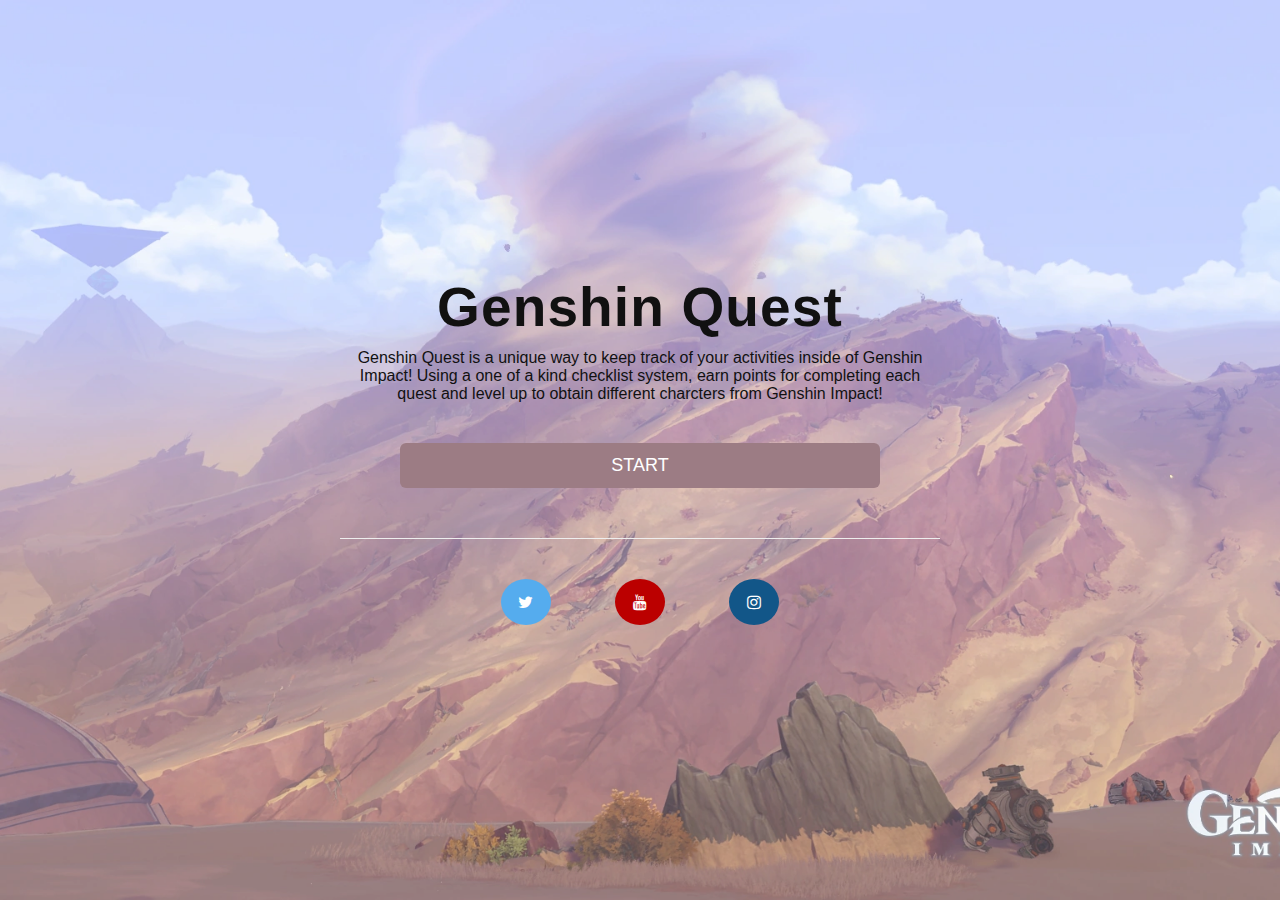
<file: index.html>
<!DOCTYPE html>
<html>
    <head>
        <meta charset="utf-8"/>
        <meta name="viewport" content="width-device-width"/>
        <title>
            Genshin Quest 
        </title>
        <link rel="stylesheet" href="css/style.css" type="text/css">
        <link rel="stylesheet" href="https://cdnjs.cloudflare.com/ajax/libs/font-awesome/4.7.0/css/font-awesome.min.css">
        <link href='https://unpkg.com/boxicons@2.1.2/css/boxicons.min.css' rel='stylesheet'>
    </head>

    <body>
        <section class = "home">
            <img class= "bgimg" src="pics/mountain.webp" alt="">
            <div class = "content">
                <h2 id ="title" class="title">Genshin Quest</h2>
                <p class="para">
                    Genshin Quest is a unique way to keep track of your activities inside of Genshin Impact! 
                    Using a one of a kind checklist system, earn points for completing each quest and 
                    level up to obtain different charcters from Genshin Impact!
                </p>

                <div>
                    <button onclick="window.location.href = 'loginsignup.html';" class = "loginbutton" >
                        START
                    </button>
                </div>

                <div class="media-icons">
                    <a href="https://twitter.com/GenshinImpact" target="_blank" class="fa fa-twitter"></a>
                    <a href="https://www.youtube.com/c/GenshinImpact" target="_blank" class="fa fa-youtube"></a>
                    <a href="https://www.instagram.com/genshinimpact/?hl=en" target="_blank" class="fa fa-instagram"></a>
                </div>

            </div>

        </section>

    <script src="https://cdnjs.cloudflare.com/ajax/libs/jquery/3.5.1/jquery.min.js"></script>
    <script src="js/index.js"></script>
</html>
</file>
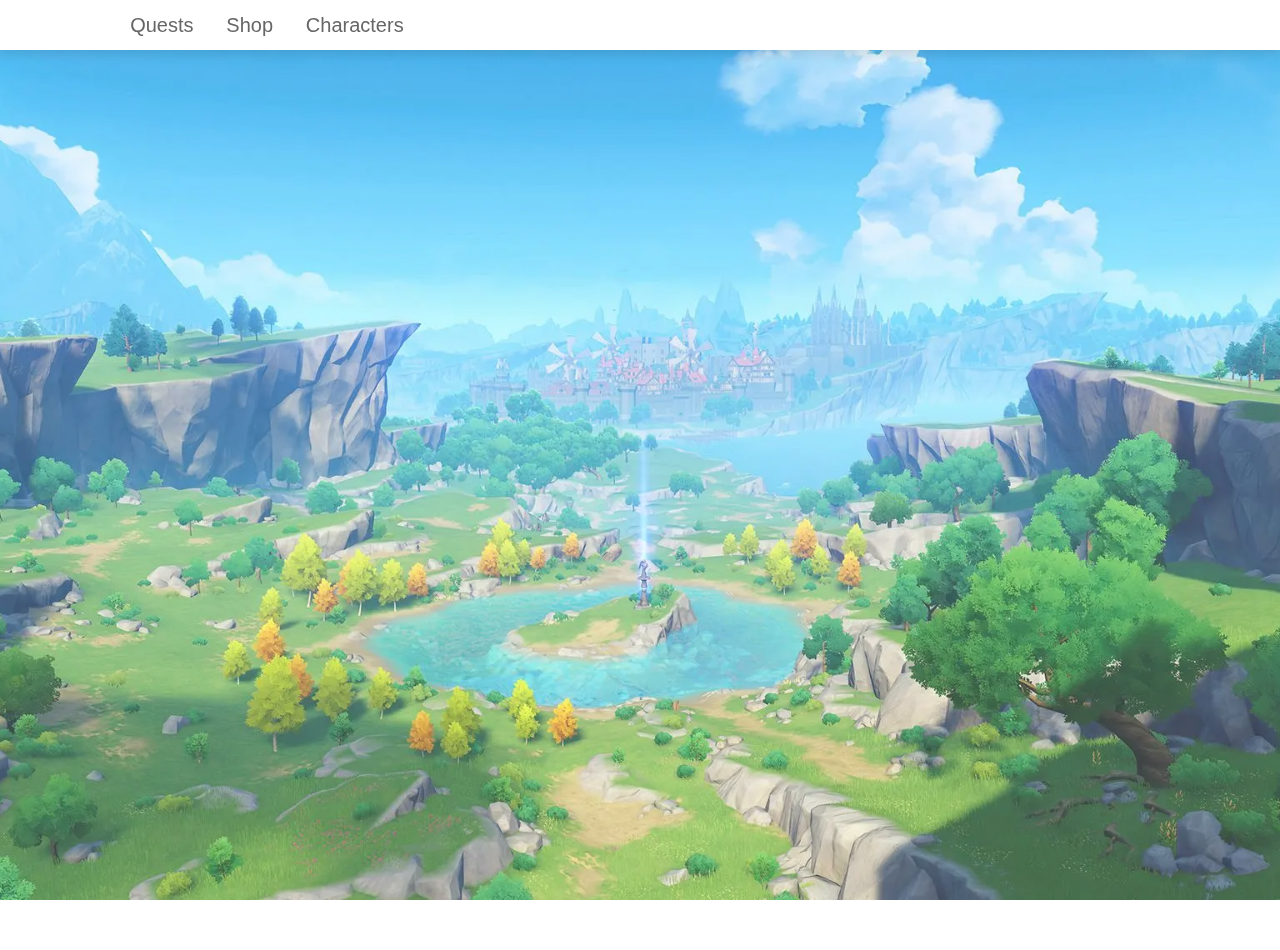
<file: characters.html>
<!DOCTYPE html>
<html lang="en">
<head>
    <meta charset="UTF-8">
    <meta name="viewport" content="width=device-width, initial-scale=1.0">
    <link rel="stylesheet" href="css/characters.css">
    <title>Select Game Character</title>
</head>

<body>
    <img class= "bgimg" src="pics/bg_view.webp" alt="">
    <!-- header section starts  -->

    <header>
        <input type="checkbox" name="checkbox" id="toggler">
        <label for="toggler" class="fas fa-bars"></label>
        
        <nav class="navbar">
            <a href="main.html">Quests</a>
            <a href="shop.html">Shop</a>
            <a href="characters.html">Characters</a>
        </nav>
    </header>

    <!-- header section ends -->

    <div class = "content">
        <div class="container">
        </div>
        <script src="https://cdnjs.cloudflare.com/ajax/libs/jquery/3.5.1/jquery.min.js"></script>
        <script src="js/characters.js"></script>
    </div>

</body>
</html>
</file>
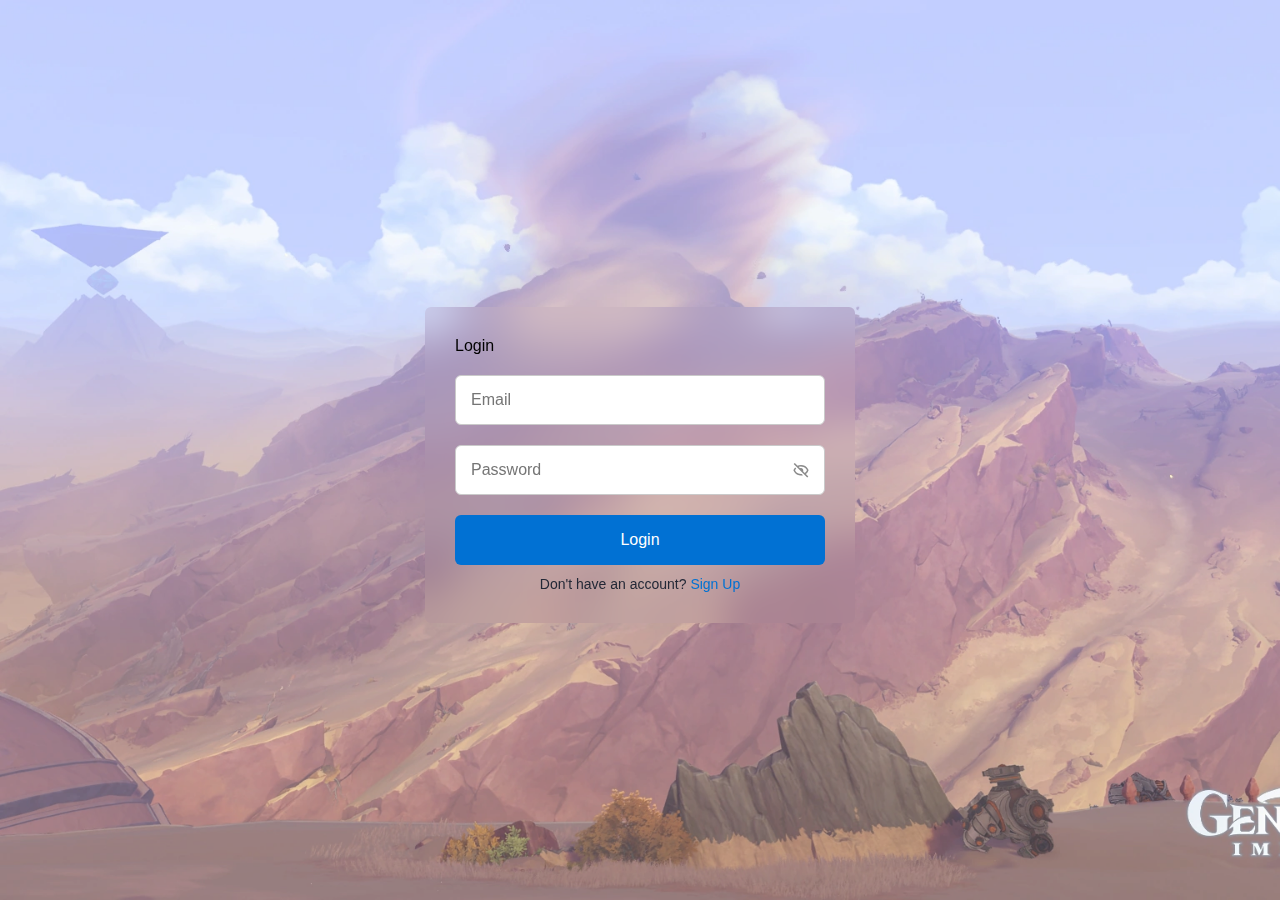
<file: loginsignup.html>
<!DOCTYPE html>
    <html>
    <head>
        <meta charset="UTF-8">
        <meta name="viewport" content="width=device-width">
        <title>Genshin Quest</title>
        <link rel="stylesheet" href="css/style.css">
        <link href='https://unpkg.com/boxicons@2.1.2/css/boxicons.min.css' rel='stylesheet'>          
    </head>

    <body>
        <img class= "bgimg" src="pics/mountain.webp" alt="">
        <section class="container forms">
             <!-- Login Form -->
             <div class="form login">
                <div class="form-content">
                    <header>Login</header>
                    <form id="login-form" action="#">
                        <div class="field input-field">
                            <input type="email" placeholder="Email" id="email-address" class="input">
                        </div>

                        <div class="field input-field">
                            <input type="password" placeholder="Password" id="password" class="password">
                            <i class='bx bx-hide eye-icon'></i>
                        </div>

                        <div class="field button-field">
                            <button id="login">Login</button>
                        </div>
                    </form>

                    <div class="form-link">
                        <span>Don't have an account? <a href="#" class="link signup-link">Sign Up</a></span>
                    </div>
                </div>
            </div>

            <!-- Signup Form -->
            <div class="form signup">
                <div class="form-content">
                    <header>Sign Up</header>
                    <form id="sign-up-form" action="#">
                        <div class="field input-field">
                            <input type="email" placeholder="Email" id="email">
                        </div>

                        <div class="field input-field">
                            <input type="text" placeholder="Username" id="username">
                        </div>

                        <div class="field input-field">
                            <input type="password" placeholder="Create password" id="password1">
                            <i class='bx bx-hide eye-icon'></i>
                        </div>

                        <div class="field input-field">
                            <input type="password" placeholder="Confirm password" class="password">
                            <i class='bx bx-hide eye-icon'></i>
                        </div>

                        <div class="field button-field">
                            <button id="sign-up">Sign Up</button>
                        </div>
                    </form>

                    <div class="form-link">
                        <span>Already have an account? <a href="#" class="link login-link">Login</a></span>
                    </div>
                </div>
            </div>
        </section>

        <script src="https://cdnjs.cloudflare.com/ajax/libs/jquery/3.5.1/jquery.min.js"></script>
        <script src="js/index.js"></script>
    </body>
</html>
</file>
<file: css/style.css>
/*intro page*/
@font-face{
    font-family: Futura;
    src: url(fonts/futura\ medium\ bt.ttf)
}

html{
    font-family: "Futura";
}

*{
    margin: 0;
    padding: 0;
    box-sizing: border-box;
    font-family: "Poppins", sans-serif;
}

/* DESCRIPTION */
 .home{
    position: relative;
    width: 100%;
    height: 100vh;
    background-position: center;
    display: flex;
    align-items: center;
    justify-content: center;
 }


 .bgimg{
    position: absolute;
    opacity: 80%;
    object-fit: cover;
    z-index: -1;
    width: 100%;
    height: 100%;
 }

.home .content{
    max-width: 600px;
    color: #111;
 }

 .content h2{
    font-size: 55px;
    letter-spacing: .03cm;
 }

 .content p{
    margin: 10px 0 40px;
 }

.content{
    text-align: center;
    align-items: center;
    justify-content: center;
}


.loginbutton{
    background-color: #9c7c84;
    color: white;
    border-radius: 6px;
    border: none;
    outline: none;
    cursor: pointer;
    height: 45px;
    width: 80%;
    font-size: 18px;
    align-items: center;
}

.loginbutton:hover{
    background-color: #9c7c7c;
    color: #111;
}


/* SOCIAL MEDIA ICONS */
.media-icons{
    width: 100%;
    margin: 0 auto;
    text-align: center;
    padding: 40px;
    padding-bottom: 0px;
    border-top: 1px solid #eee;
    margin-top: 50px;
}

.fa {
    padding: 15px;
    font-size: 50px;
    width: 50px;
    text-align: center;
    text-decoration: none;
    border-radius: 50%;
    position: relative;
}

.media-icons a:not(:last-child){
    margin-right: 60px;
}
  
.fa:hover {
    transform: scale(1.1);
}

.fa-twitter {
  background: #55ACEE;
  color: white;
}

.fa-youtube {
  background: #bb0000;
  color: white;
}

.fa-instagram {
  background: #125688;
  color: white;
}


/* LOGIN AND SIGN UP FORMSS */
 .container{
    height: 100vh;
    width: 100%;
    display: flex;
    align-items: center;
    justify-content: center;
    column-gap: 30px;
    /*background-color: #9c7c7c;*/
    z-index: -1;
}

.form{
    position: absolute;
    max-width: 430px;
    width: 100%;
    padding: 30px;
    border-radius: 6px;
    background: transparent;
    backdrop-filter: blur(20px);
    margin-top: 30px;
}
.form.signup{
    opacity: 0;
    pointer-events: none;
}
.forms.show-signup .form.signup{
    opacity: 1;
    pointer-events: auto;
}
.forms.show-signup .form.login{
    opacity: 0;
    pointer-events: none;
}

.form .field{
    position: relative;
    height: 50px;
    width: 100%;
    margin-top: 20px;
    border-radius: 6px;
}
.field input,
.field button{
    height: 100%;
    width: 100%;
    border: none;
    font-size: 16px;
    font-weight: 400;
    border-radius: 6px;
}
.field input{
    outline: none;
    padding: 0 15px;
    border: 1px solid#CACACA;
}
.field input:focus{
    border-bottom-width: 2px;
}
.eye-icon{
    position: absolute;
    top: 50%;
    right: 10px;
    transform: translateY(-50%);
    font-size: 18px;
    color: #8b8b8b;
    cursor: pointer;
    padding: 5px;
}
.field button{
    color: #fff;
    background-color: #0171d3;
    transition: all 0.3s ease;
    cursor: pointer;
}
.field button:hover{
    background-color: #016dcb;
}
.form-link{
    text-align: center;
    margin-top: 10px;
}
.form-link span,
.form-link a{
    font-size: 14px;
    font-weight: 400;
    color: #232836;
}
.form a{
    color: #0171d3;
    text-decoration: none;
}
.form-content a:hover{
    text-decoration: underline;
}
.line{
    position: relative;
    height: 1px;
    width: 100%;
    margin: 36px 0;
    background-color: #d4d4d4;
}
.line::before{
    content: 'Or';
    position: absolute;
    top: 50%;
    left: 50%;
    transform: translate(-50%, -50%);
    background-color: #FFF;
    color: #8b8b8b;
    padding: 0 15px;
}
.media-options a{
    display: flex;
    align-items: center;
    justify-content: center;
}
a.facebook{
    color: #fff;
    background-color: #4267b2;
}
a.facebook .facebook-icon{
    height: 28px;
    width: 28px;
    color: #0171d3;
    font-size: 20px;
    border-radius: 50%;
    display: flex;
    align-items: center;
    justify-content: center;
    background-color: #fff;
}
.facebook-icon,
img.google-img{
    position: absolute;
    top: 50%;
    left: 15px;
    transform: translateY(-50%);
}
img.google-img{
    height: 20px;
    width: 20px;
    object-fit: cover;
}
a.google{
    border: 1px solid #CACACA;
}
a.google span{
    font-weight: 500;
    opacity: 0.6;
    color: #232836;
}

@media screen and (max-width: 400px) {
    .form{
        padding: 20px 10px;
    }
    
}

/* ----  Responsiveness   ----  */
@media (max-width: 780px) {

    body {
        display: flex;
        flex-wrap: wrap;
        justify-content: center;
        align-items: center;
    }

}

/* SOCIAL MEDIA ICONS 

.media-icons{
    display: flex;
    justify-content: center;
    align-items: end;
    margin: auto;
}

.media-icons a{
    position: relative;
    color: #111;
    font-size: 25px;
    transition: 0.3s;
    transition-property: transform;
}

.media-icons a:not(:last-child){
    margin-right: 60px;
}

.media-icons a:hover{
    transform: scale(1.5);
} */





/*


.wrapper-login.input-box{
    position: relative;
    width: 100%;
    height: 50px;
    margin: 40PX 0;
}

.input-box{
    width: 100%;
    height: 100%;
    background: transparent;
    border: 1px solid #fff;
    outline: none;
    border-radius: 40px;
}

.input-box label{
    position: absolute;
    top:50%;
    font-size: 1cm;
}

.input-box.icon{
    position: absolute;
    top: 14px;
    left: 15px;
    font-size: 1.2cm;
    color: #fff;
} */

/*  

.header{
    position: fixed;
    top: 0;
    left: 0;
    width: 100%;
    padding: 20px 100px;
    display: flex;
    justify-content: space-between;
    align-items: center;
    z-index: 99;
}

.header.logo{
    font-size: 1.7cm;
    color: white;
    text-decoration: none;
}

section{
    position: relative;
    width: 100%;
    min-height: 100vh;
    display: flex;
    flex-direction: column;
    justify-content: center;
}

header{
    position: relative;
    top: 0;
    width: 100%;
    padding: 30px 100px;
    display: flex;
    justify-content: space-between;
    align-items: center;
}

.content{
    max-width: 650px;
    margin: 60px 100px;
}

.title{
    color: #226A80;
    font-size: 55px;
    text-transform: uppercase;
    font-weight: 800;
    letter-spacing: 2px;
    line-height: 60px;
    margin-bottom: 30px;
}

.para{
    font-size: 16px;
    font-weight: 500;
    margin-bottom: 40px;
}

.loginbutton{
    color: #fff;
    background: #226A80;
    text-decoration: none;
    text-transform: uppercase;
    font-weight: 700;
    letter-spacing: 2px;
    padding: 10px 20px;
    border-radius: 5px;
    transition: 0.3s;
    transition-property: background;
}

.loginbutton:hover{
    background: #0C4F60;
}

.bgpic{
    position: absolute;
    opacity: 80%;
    object-fit: cover;
    z-index: -1;
    width: 100%;
    height: 100%;
}

@media (max-width: 960px){
    .title{
        font-size: 45px;
        font-weight: 50px;
    }

    .para{
        font-size: 14px;
    }
}

@media (max-width: 560px){
    .title{
        font-size: 35px;
        font-weight: 40px;
    }

    .para{
        font-size: 14px;
    }
} */
</file>
<file: css/characters.css>
* {
    margin: 0;
    padding: 0;
    box-sizing: border-box;
    font-family: 'Montserrat', sans-serif;
}


.content {
    font-size: 14px;
    min-height: 100vh;
    width: 100%;
    display: flex;
    justify-content: center;
    align-items: center;
    padding: 20px;
}

.bgimg{
    position: absolute;
    opacity: 80%;
    object-fit: cover;
    z-index: -1;
    width: 100%;
    height: 100%;
 }

.container {
    position: relative;
    display: flex;
    justify-content: center;
    align-items: center;
    flex-wrap: wrap;
}

.card {
    position: relative;
    width: 270px;
    height: 650px;
    margin: 2em;
    display: grid;
    grid-template-columns: 1fr;
    grid-template-rows: 180px 1fr auto;
}

.card-body{
    display: flex;
    flex-direction: column;
    align-items: center;
}

.card-image {
    position: relative;
    border-top-left-radius: 18px;
    border-top-right-radius: 18px;
    z-index: 2;
    display: flex;
    justify-content: center;
    align-items: center;
    background-size: cover;
}

.card-image img {
    max-width: 95%;
    max-height: 95%;
    transition: max-width 0.4s, max-height 0.4s;
}

.card:hover .card-image img {
    max-width: 120%;
    max-height: 120%;
}


.card {
    box-shadow: 0 15px 30px -10px #000;
    cursor: pointer;
}

.card:hover {
    box-shadow: 4px 4px 25px rgba(0, 0, 0, 0.2);
}


.card-body {
    background: #fff;
    padding: 20px 28px;
}


.card-body h2 {
    font-size: 1.8em;
    margin: 4px auto 12px;
}

.card-body p {
    color: gray;
    font-size: 1.1em;
    line-height: 20px;
    text-align: center;
}

.selector {
    position: absolute;
    top: 0;
    left: 0;
    width: 100%;
    height: 100%;
    background-color: rgba(255, 255, 255, 0.85);
    border-radius: 18px;

    display: flex;
    justify-content: center;
    align-items: center;
    opacity: 0;
    transition: opacity 0.5s;
}

.card:hover .selector {
    opacity: 1;
}

.selector button {
    background-color: #4891ba;
    color: #fff;
    outline: none;
    border: 2px solid currentColor;
    cursor: pointer;
    padding: 12px 20px;
    transform: translateY(60px);
    border-radius: 50px;
    text-transform: uppercase;
    letter-spacing: 2px;
    font-size: 1.1em;
    font-weight: bolder;
    transition: opacity 0.3s;
}

.selector button:hover {
    opacity: 0.8;
}

*{
    margin:0; padding:0;
    box-sizing: border-box;
    font-family: Verdana, Geneva, Tahoma, sans-serif;
    outline: none; border:none;
    text-decoration: none;
    text-transform: capitalize;
    transition: .2s linear;
}

html{
    font-size: 62.5%;
    scroll-behavior: smooth;
    scroll-padding-top: 6rem;
    overflow-x: hidden;
}

section{
    padding:2rem 9%;
}


.heading{
    text-align: center;
    font-size: 4rem;
    color:#333;
    padding:1rem;
    margin:2rem 0;
    background:rgba(255, 51, 153,.05);
}

.heading span{
    color:var(--primary);
}

.btn{
    display: inline-block;
    margin-top: 1rem;
    border-radius: 5rem;
    background:#333;
    color:#fff;
    padding:.9rem 3.5rem;
    cursor: pointer;
    font-size: 1.7rem;
}

.btn:hover{
    background:var(--primary);
}


header{
    position: sticky;
    top:0; left:0; right:0;
    background:#fff;
    padding:2rem 9%;
    display: flex;
    align-items: center;
    justify-content: space-between;
    z-index: 1000;
    height: 50px;
    box-shadow: 0 .5rem 1rem rgba(0,0,0,.1);
}

header .navbar a{
    font-size: 2rem;
    padding:0 1.5rem;
    color:#666;
}

header .navbar a:hover{
    color:var(--primary);
}

header #toggler{
    display: none;
}

header .fa-bars{
    font-size: 3rem;
    color:#333;
    border-radius: .5rem;
    padding:.5rem 1.5rem;
    cursor: pointer;
    border:.1rem solid rgba(0,0,0,.3);
    display: none;
}


/* media queries  */
@media (max-width:991px){
    
    html{
        font-size: 55%;
    }

    header{
        padding:2rem;
    }

    section{
        padding:2rem;
    }

}

@media (max-width:768px){

    header .fa-bars{
        display: block;
    }

    header .navbar{
        position:absolute;
        top:100%; left:0; right:0;
        background:#eee;
        border-top: .1rem solid rgba(0,0,0,.1);
        clip-path: polygon(0 0, 100% 0, 100% 0, 0 0);
    }

    header #toggler:checked ~ .navbar{
        clip-path:polygon(0 0, 100% 0, 100% 100%, 0% 100%);
    }

    header .navbar a{
        margin:1.5rem;
        padding:1.5rem;
        background:#fff;
        border:.1rem solid rgba(0,0,0,.1);
        display: block;
    }
}

@media (max-width:450px){
    
    html{
        font-size: 50%;
    }

    .heading{
        font-size: 3rem;
    }

}
</file>
